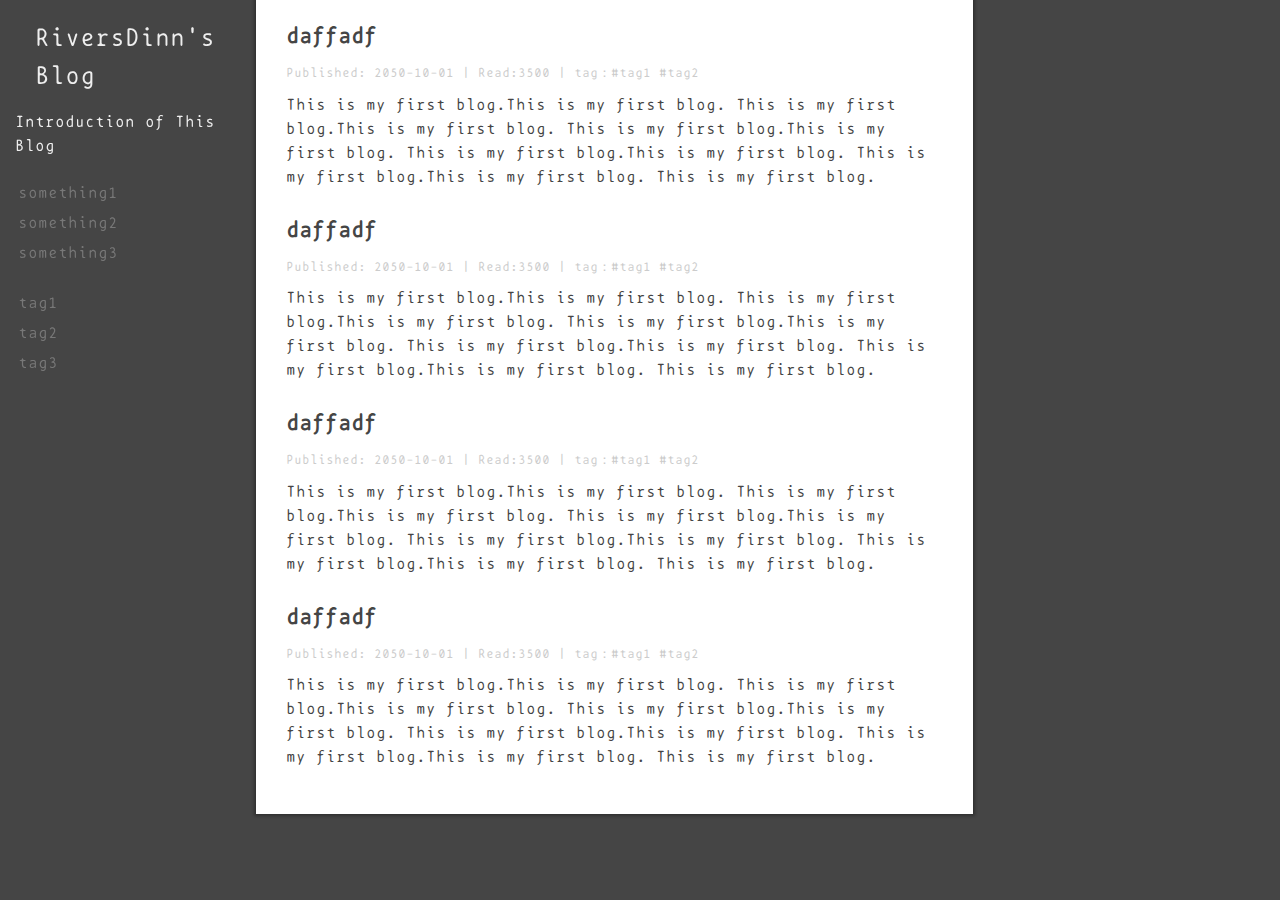
<file: index.html>
<!doctype html>
<html>
<head>
  <meta charset="utf-8">
  <link rel="stylesheet" href="css/style.css" type="text/css"/>
  <link rel="stylesheet" href="css/normalize.css">
  <link rel="stylesheet" href="css/main.css">
  <style>
  body {
    font-family: BPtypewrite;
  }
  </style>
  <title>12iv3rsDi2n</title>
</head>
<body>
  <div class="side-bar">
    <div class="header">
      <a href="index.html" class="logo">RiversDinn's Blog</a>
      <div class="intro">Introduction of This Blog</div>
    </div>
    <div class="nav">
      <a href="#" class="item">something1</a>
      <a href="#" class="item">something2</a>
      <a href="#" class="item">something3</a>
    </div>
    <div class="tag-list">
      <a href="#" class="item">tag1</a>
      <a href="#" class="item">tag2</a>
      <a href="#" class="item">tag3</a>
    </div>
  </div>
  <div class="main">
    <div class="article-list">
      <div class="item">
        <a href="article.html" class="title">daffadf
        </a>
        <div class="status">Published: 2050-10-01 | Read:3500 | tag：#tag1 #tag2
        </div>
        <div class="content">
          This is my first blog.This is my first blog.
          This is my first blog.This is my first blog.
          This is my first blog.This is my first blog.
          This is my first blog.This is my first blog.
          This is my first blog.This is my first blog.
          This is my first blog.
        </div>
      </div>
      <div class="item">
        <a href="article.html" class="title">daffadf
        </a>
        <div class="status">Published: 2050-10-01 | Read:3500 | tag：#tag1 #tag2
        </div>
        <div class="content">
          This is my first blog.This is my first blog.
          This is my first blog.This is my first blog.
          This is my first blog.This is my first blog.
          This is my first blog.This is my first blog.
          This is my first blog.This is my first blog.
          This is my first blog.
        </div>
      </div>
      <div class="item">
        <a href="article.html" class="title">daffadf
        </a>
        <div class="status">Published: 2050-10-01 | Read:3500 | tag：#tag1 #tag2
        </div>
        <div class="content">
          This is my first blog.This is my first blog.
          This is my first blog.This is my first blog.
          This is my first blog.This is my first blog.
          This is my first blog.This is my first blog.
          This is my first blog.This is my first blog.
          This is my first blog.
        </div>
      </div>
      <div class="item">
        <a href="article.html" class="title">daffadf
        </a>
        <div class="status">Published: 2050-10-01 | Read:3500 | tag：#tag1 #tag2
        </div>
        <div class="content">
          This is my first blog.This is my first blog.
          This is my first blog.This is my first blog.
          This is my first blog.This is my first blog.
          This is my first blog.This is my first blog.
          This is my first blog.This is my first blog.
          This is my first blog.
        </div>
      </div>
    </div>
  </div>
</body>
</html>
</file>
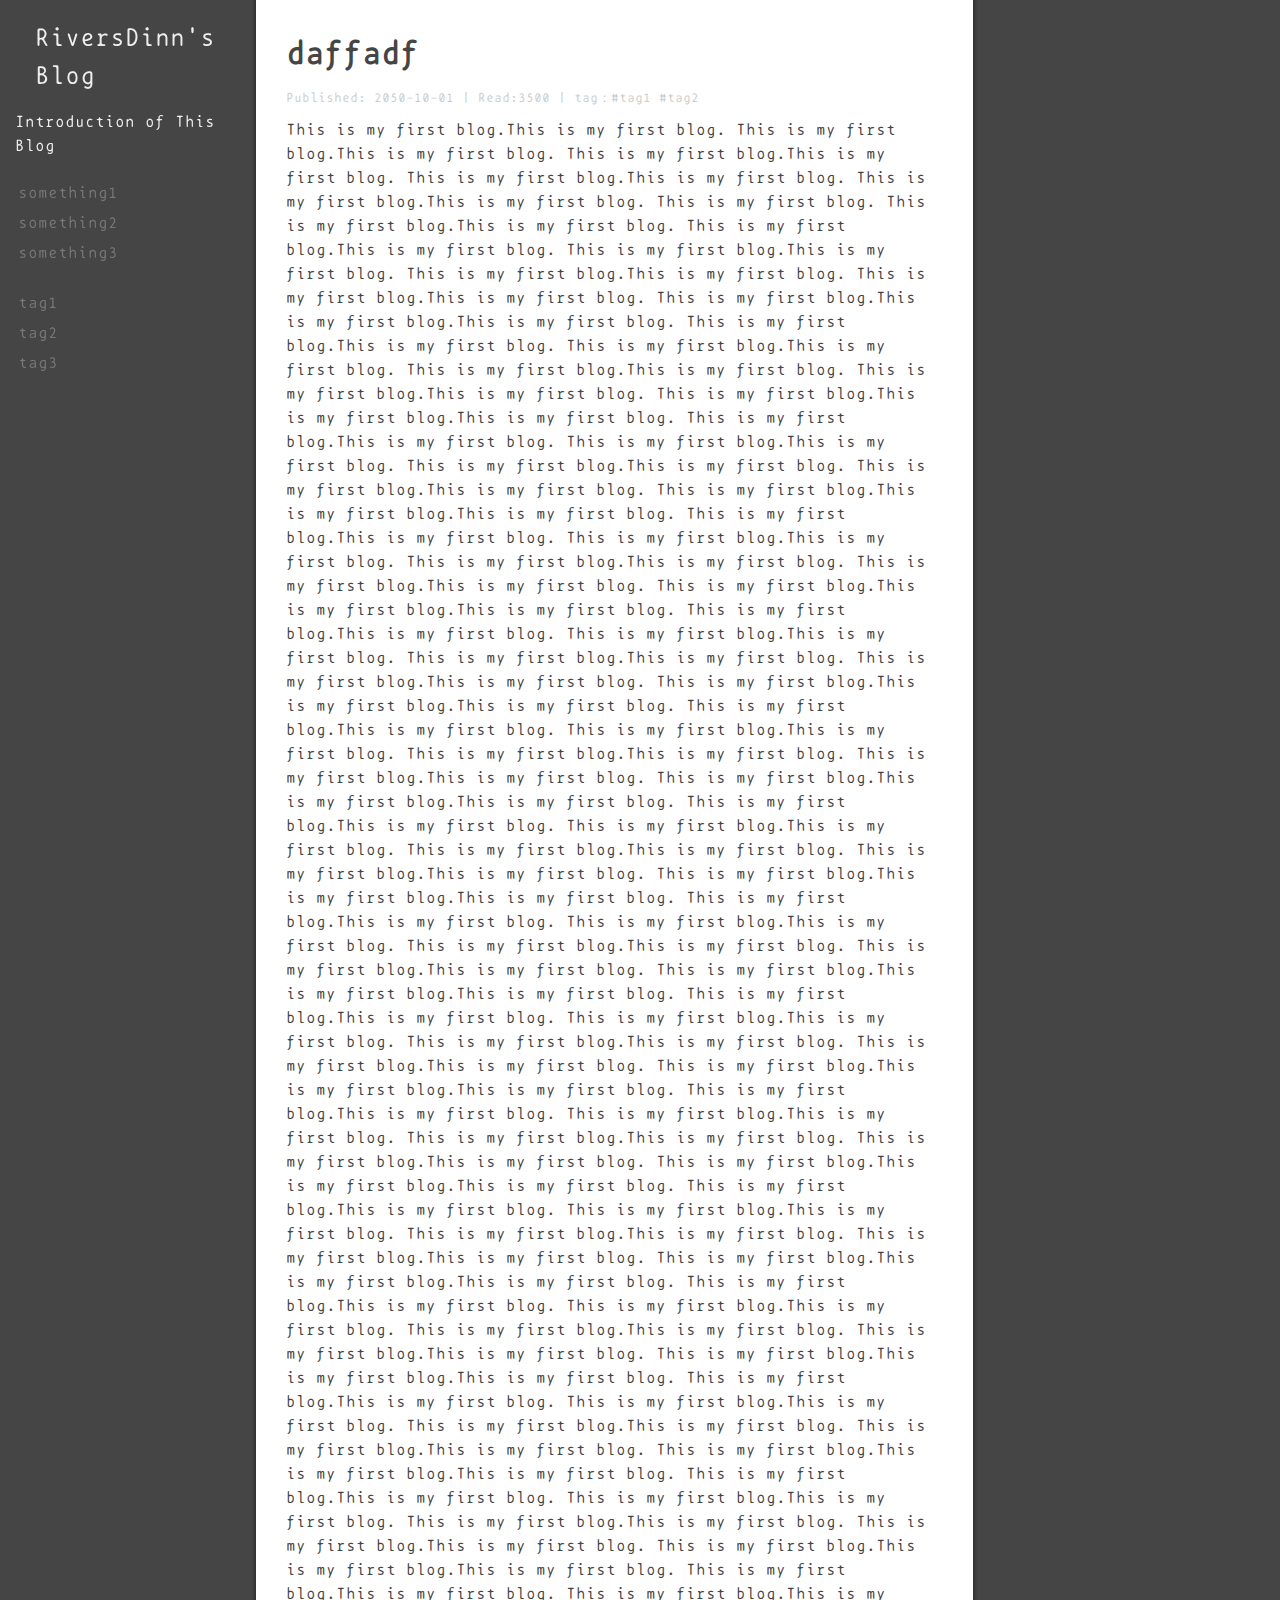
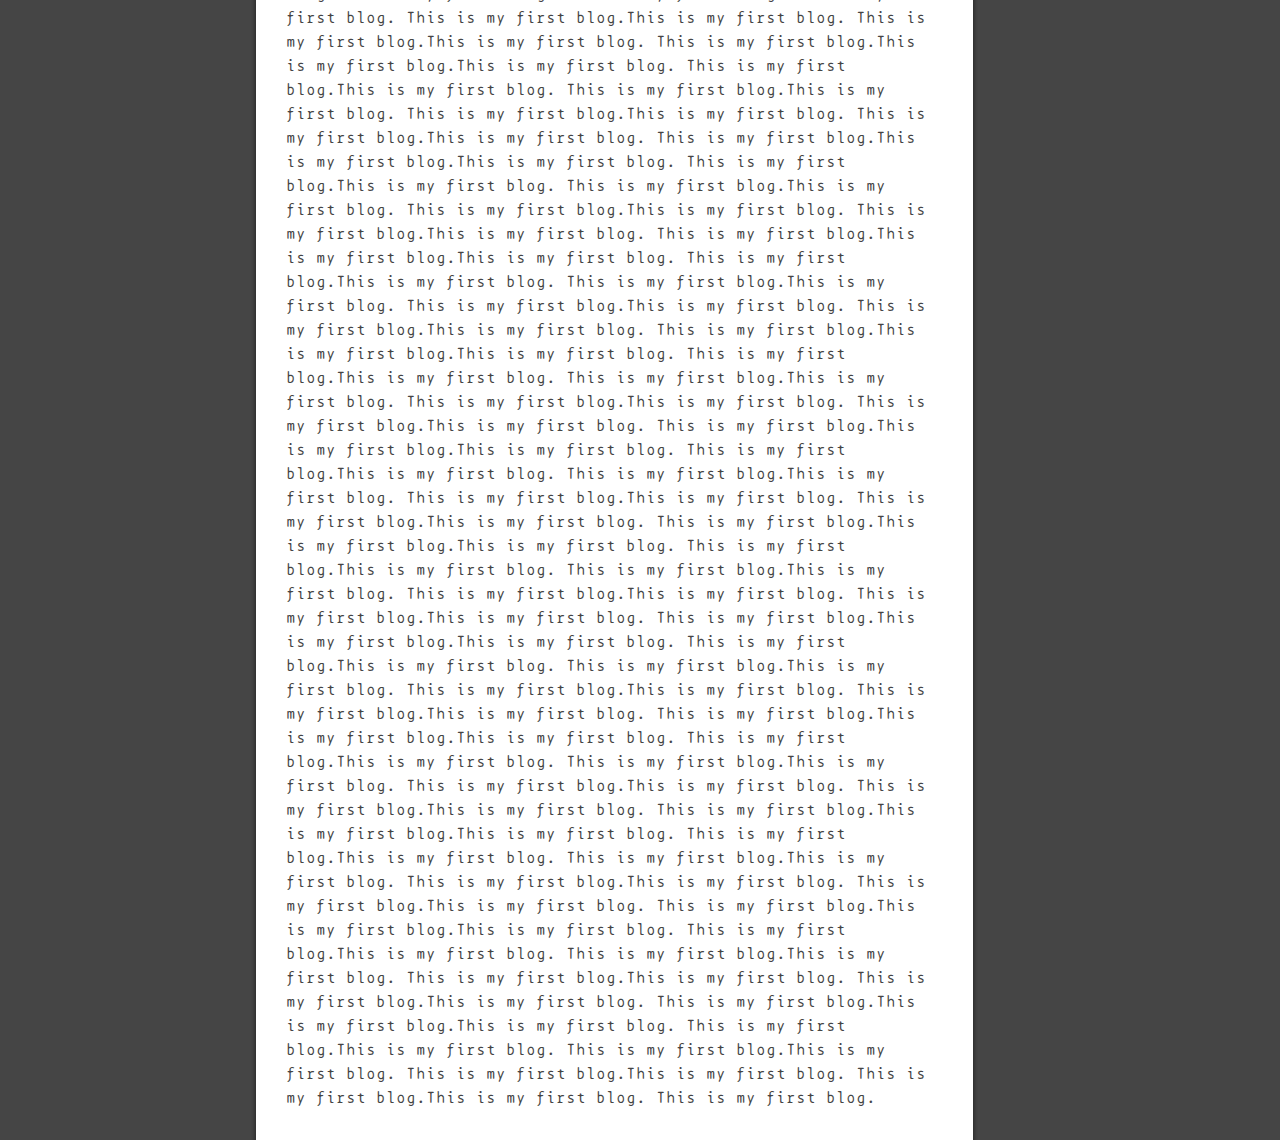
<file: article.html>
<!doctype html>
<html>
<head>
  <meta charset="utf-8">
  <link rel="stylesheet" href="css/style.css" type="text/css"/>
  <link rel="stylesheet" href="css/normalize.css">
  <link rel="stylesheet" href="css/main.css">
  <style>
  body {
    font-family: BPtypewrite;
  }
  </style>
  <title>12iv3rsDi2n</title>
</head>
<body>
  <div class="side-bar">
    <div class="header">
      <a href="index.html" class="logo">RiversDinn's Blog</a>
      <div class="intro">Introduction of This Blog</div>
    </div>
    <div class="nav">
      <a href="#" class="item">something1</a>
      <a href="#" class="item">something2</a>
      <a href="#" class="item">something3</a>
    </div>
    <div class="tag-list">
      <a href="#" class="item">tag1</a>
      <a href="#" class="item">tag2</a>
      <a href="#" class="item">tag3</a>
    </div>
  </div>
  <div class="main">
    <div class="article">
      <h1 class="title">daffadf
      </h1>
      <div class="status">Published: 2050-10-01 | Read:3500 | tag：#tag1 #tag2
      </div>
      <div class="content">
        This is my first blog.This is my first blog.
        This is my first blog.This is my first blog.
        This is my first blog.This is my first blog.
        This is my first blog.This is my first blog.
        This is my first blog.This is my first blog.
        This is my first blog.
        This is my first blog.This is my first blog.
        This is my first blog.This is my first blog.
        This is my first blog.This is my first blog.
        This is my first blog.This is my first blog.
        This is my first blog.This is my first blog.
        This is my first blog.This is my first blog.This is my first blog.
        This is my first blog.This is my first blog.
        This is my first blog.This is my first blog.
        This is my first blog.This is my first blog.
        This is my first blog.This is my first blog.
        This is my first blog.This is my first blog.This is my first blog.
        This is my first blog.This is my first blog.
        This is my first blog.This is my first blog.
        This is my first blog.This is my first blog.
        This is my first blog.This is my first blog.
        This is my first blog.This is my first blog.This is my first blog.
        This is my first blog.This is my first blog.
        This is my first blog.This is my first blog.
        This is my first blog.This is my first blog.
        This is my first blog.This is my first blog.
        This is my first blog.This is my first blog.This is my first blog.
        This is my first blog.This is my first blog.
        This is my first blog.This is my first blog.
        This is my first blog.This is my first blog.
        This is my first blog.This is my first blog.
        This is my first blog.This is my first blog.This is my first blog.
        This is my first blog.This is my first blog.
        This is my first blog.This is my first blog.
        This is my first blog.This is my first blog.
        This is my first blog.This is my first blog.
        This is my first blog.This is my first blog.This is my first blog.
        This is my first blog.This is my first blog.
        This is my first blog.This is my first blog.
        This is my first blog.This is my first blog.
        This is my first blog.This is my first blog.
        This is my first blog.This is my first blog.This is my first blog.
        This is my first blog.This is my first blog.
        This is my first blog.This is my first blog.
        This is my first blog.This is my first blog.
        This is my first blog.This is my first blog.
        This is my first blog.This is my first blog.This is my first blog.
        This is my first blog.This is my first blog.
        This is my first blog.This is my first blog.
        This is my first blog.This is my first blog.
        This is my first blog.This is my first blog.
        This is my first blog.This is my first blog.This is my first blog.
        This is my first blog.This is my first blog.
        This is my first blog.This is my first blog.
        This is my first blog.This is my first blog.
        This is my first blog.This is my first blog.
        This is my first blog.This is my first blog.This is my first blog.
        This is my first blog.This is my first blog.
        This is my first blog.This is my first blog.
        This is my first blog.This is my first blog.
        This is my first blog.This is my first blog.
        This is my first blog.This is my first blog.This is my first blog.
        This is my first blog.This is my first blog.
        This is my first blog.This is my first blog.
        This is my first blog.This is my first blog.
        This is my first blog.This is my first blog.
        This is my first blog.This is my first blog.This is my first blog.
        This is my first blog.This is my first blog.
        This is my first blog.This is my first blog.
        This is my first blog.This is my first blog.
        This is my first blog.This is my first blog.
        This is my first blog.This is my first blog.This is my first blog.
        This is my first blog.This is my first blog.
        This is my first blog.This is my first blog.
        This is my first blog.This is my first blog.
        This is my first blog.This is my first blog.
        This is my first blog.This is my first blog.This is my first blog.
        This is my first blog.This is my first blog.
        This is my first blog.This is my first blog.
        This is my first blog.This is my first blog.
        This is my first blog.This is my first blog.
        This is my first blog.This is my first blog.This is my first blog.
        This is my first blog.This is my first blog.
        This is my first blog.This is my first blog.
        This is my first blog.This is my first blog.
        This is my first blog.This is my first blog.
        This is my first blog.This is my first blog.This is my first blog.
        This is my first blog.This is my first blog.
        This is my first blog.This is my first blog.
        This is my first blog.This is my first blog.
        This is my first blog.This is my first blog.
        This is my first blog.This is my first blog.This is my first blog.
        This is my first blog.This is my first blog.
        This is my first blog.This is my first blog.
        This is my first blog.This is my first blog.
        This is my first blog.This is my first blog.
        This is my first blog.This is my first blog.This is my first blog.
        This is my first blog.This is my first blog.
        This is my first blog.This is my first blog.
        This is my first blog.This is my first blog.
        This is my first blog.This is my first blog.
        This is my first blog.This is my first blog.This is my first blog.
        This is my first blog.This is my first blog.
        This is my first blog.This is my first blog.
        This is my first blog.This is my first blog.
        This is my first blog.This is my first blog.
        This is my first blog.This is my first blog.This is my first blog.
        This is my first blog.This is my first blog.
        This is my first blog.This is my first blog.
        This is my first blog.This is my first blog.
        This is my first blog.This is my first blog.
        This is my first blog.This is my first blog.This is my first blog.
        This is my first blog.This is my first blog.
        This is my first blog.This is my first blog.
        This is my first blog.This is my first blog.
        This is my first blog.This is my first blog.
        This is my first blog.This is my first blog.This is my first blog.
        This is my first blog.This is my first blog.
        This is my first blog.This is my first blog.
        This is my first blog.This is my first blog.
        This is my first blog.This is my first blog.
        This is my first blog.This is my first blog.This is my first blog.
        This is my first blog.This is my first blog.
        This is my first blog.This is my first blog.
        This is my first blog.This is my first blog.
        This is my first blog.This is my first blog.
        This is my first blog.This is my first blog.This is my first blog.
        This is my first blog.This is my first blog.
        This is my first blog.This is my first blog.
        This is my first blog.This is my first blog.
        This is my first blog.This is my first blog.
        This is my first blog.This is my first blog.This is my first blog.
        This is my first blog.This is my first blog.
        This is my first blog.This is my first blog.
        This is my first blog.This is my first blog.
        This is my first blog.This is my first blog.
        This is my first blog.
      </div>
    </div>
  </div>
</body>
</html>
</file>
<file: css/style.css>
@font-face {
  font-family: 'CatV_6x12_9';
  src: url('../fonts/CatV_6x12_9/CatV_6x12_9.ttf') format('truetype');
  font-weight: normal;
  font-style: normal;
}

@font-face {
  font-family: 'BPtypewriteDamaged';
  src: url('../fonts/bptypewrite/BPtypewriteDamaged.otf') format('opentype');
}

@font-face {
  font-family: 'BPtypewrite';
  src: url('../fonts/bptypewrite/BPtypewrite.otf') format('opentype');
}


p {
  font-family:'CatV_6x12_9';
  font-weight: normal;
  font-style: normal;
}
</file>
<file: css/main.css>
body {
  background: #454545;
  color: #eee;
}

a {
  text-decoration: none;
}

a, body {
  color: #eee;
  line-height: 1.5;
}

.side-bar {
  float: left;
  width: 20%;
  position: fixed;
}

.side-bar > * {
  padding: 10px 15px;
}

.side-bar .nav a,
.side-bar .tag-list a {
  display: block;
  padding: 3px;
  color: #777;
  transition: color 200ms;
}

.side-bar .nav a:hover,
.side-bar .tag-list a:hover {
  color: #eee;
}


.main {
  float: right;
  width: 80%;
  color: #454545;
}

.header .logo {
  padding: 10px 20px;
  font-size: 25px;
  display: inline-block;
  margin-bottom: 5px;
}

.article-list, .article {
  margin-right: 30%;
  background: #fff;
  padding: 20px 30px;
  -webkit-box-sha;
  -webkit-box-shadow: inset hoff voff blur color;
  box-shadow: 0 0 3px 2px rgba(0, 0, 0, .3 );
}

.article-list .item {
  margin-bottom: 25px;
}

.article-list .item .title,
.artcle .title {
  color: #454545;
  font-size: 22px;
  font-weight: 700;
}

.article-list .item .status,
.article .status {
  font-size: 13px;
  color: #ccc;
}

.article-list .item > *,
.article > * {
  margin: 10px 0;
}
</file>
